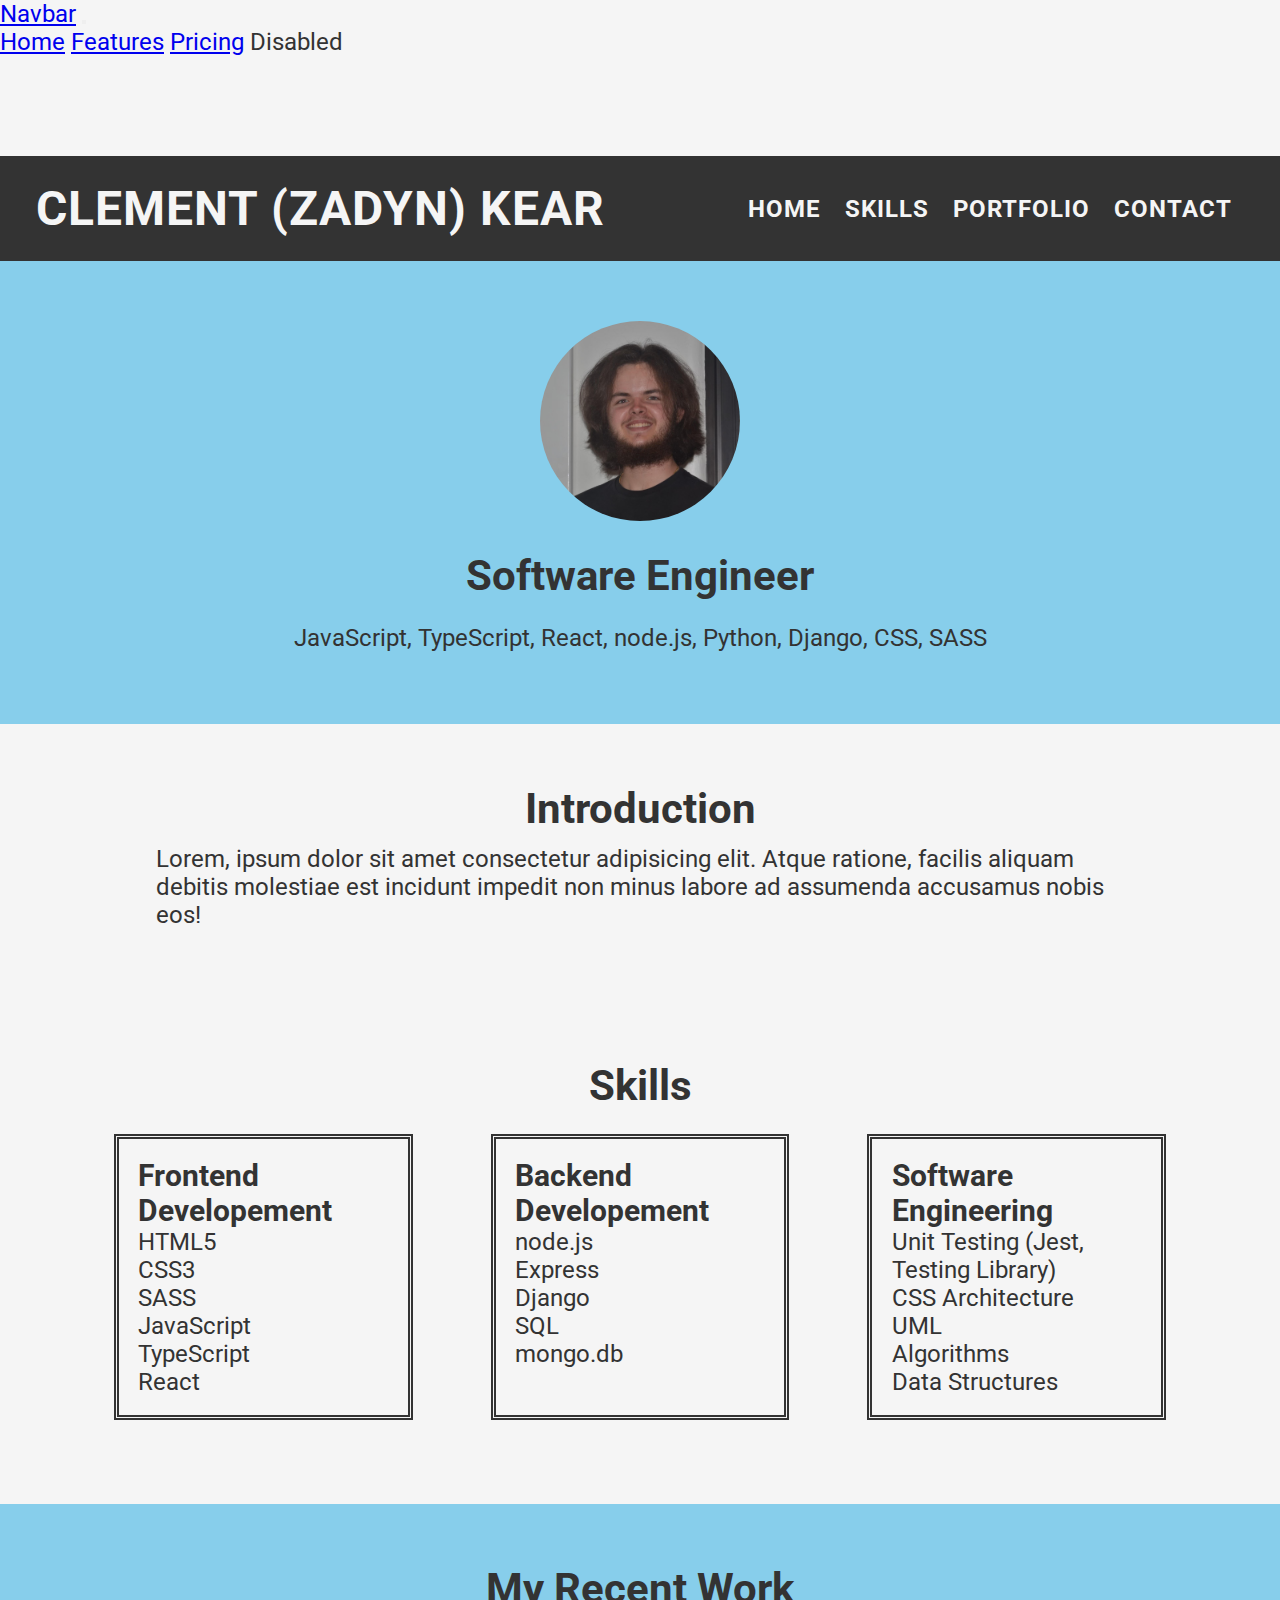
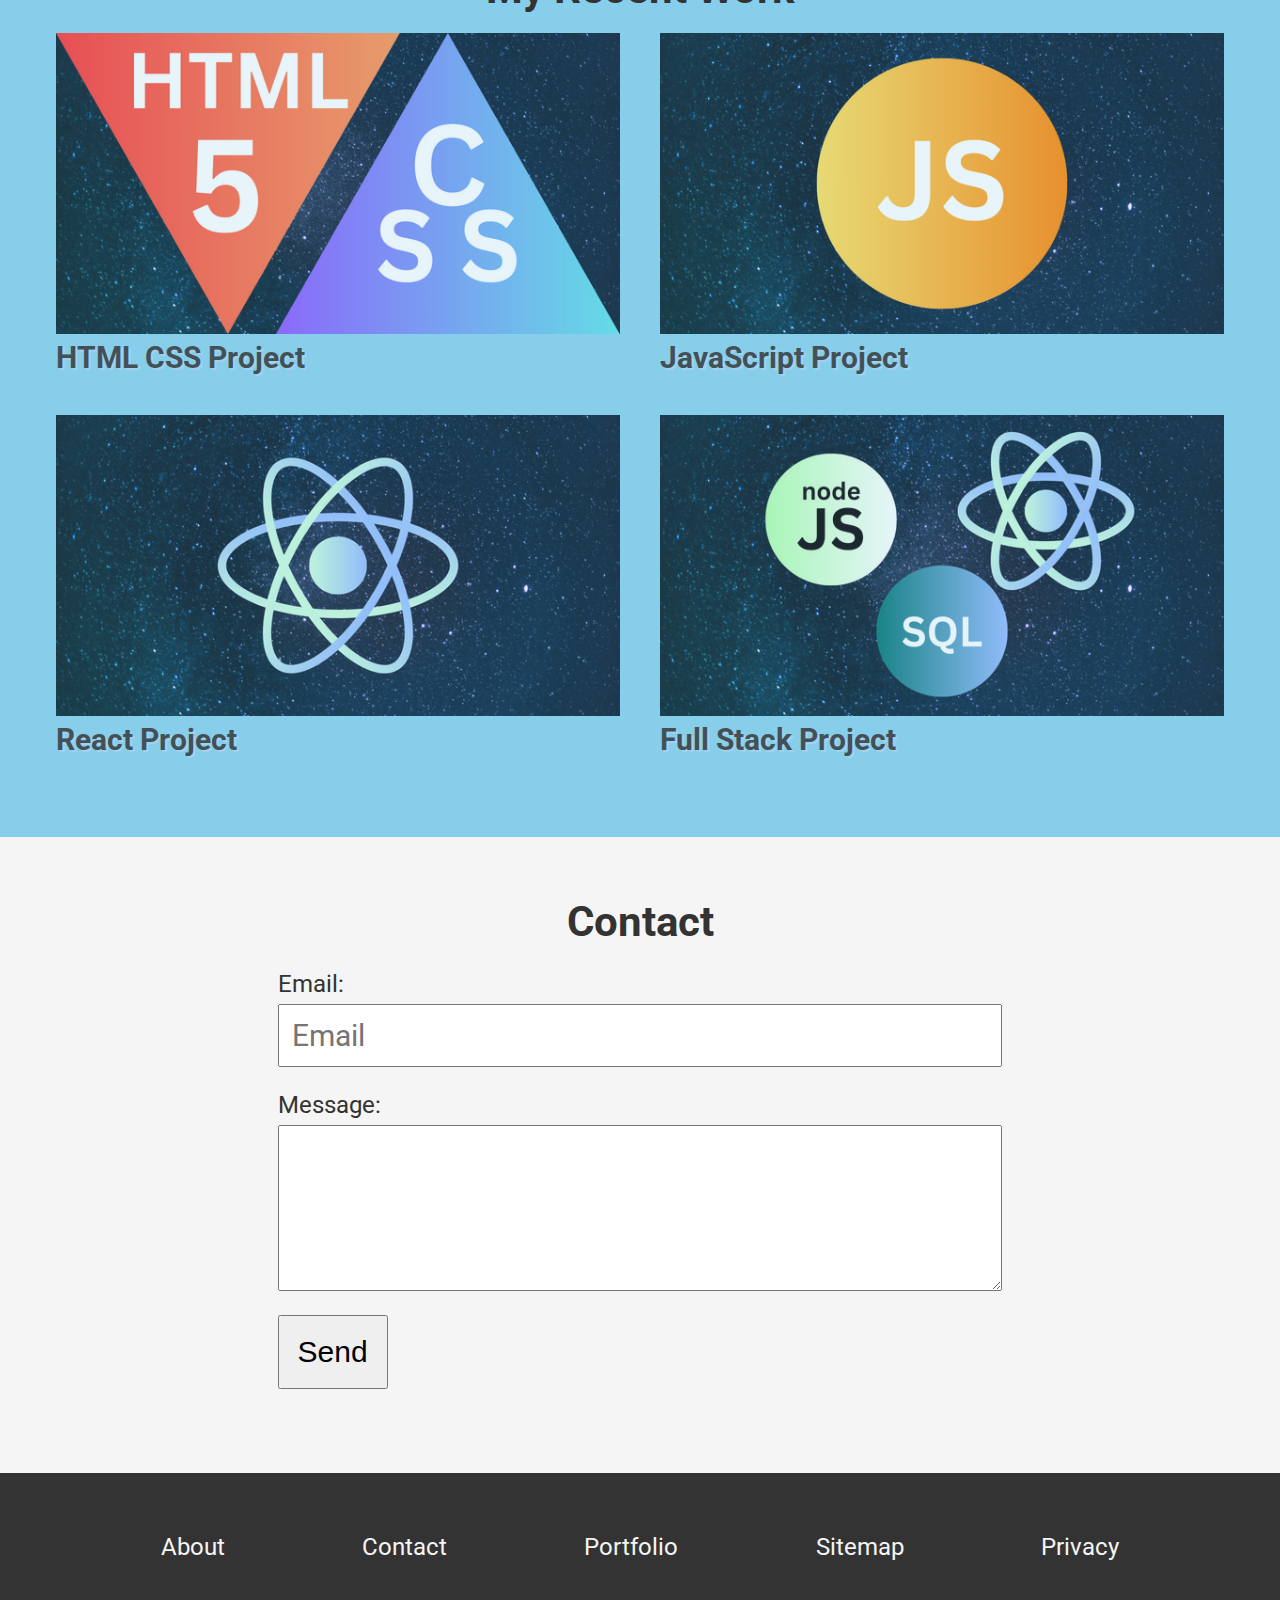
<file: index.html>
<!DOCTYPE html>
<html lang="en">
    <head>
        <meta charset="UTF-8">
        <meta name="viewport" content="width=device-width, initial-scale=1.0">
        <title>Web Developer Portfolio</title>
        <link rel="preconnect" href="https://fonts.googleapis.com">
        <link rel="preconnect" href="https://fonts.gstatic.com" crossorigin>
        <link
            href="https://fonts.googleapis.com/css2?family=Roboto:ital,wght@0,100;0,300;0,400;0,500;0,700;0,900;1,100;1,300;1,400;1,500;1,700;1,900&display=swap"
            rel="stylesheet"
        />
        <link
            href="https://cdn.jsdelivr.net/npm/bootstrap@5.3.2/dist/css/bootstrap.min.css"
            rel="stylesheet"
            integrity="sha384-T3c6CoIi6uLrA9TneNEoa7RxnatzjcDSCmG1MXxSR1GAsXEV/Dwwykc2MPK8M2HN"
            crossorigin="anonymous"
        />
        <link rel="stylesheet" href="./styles/style.css" />
    </head>
    <body>
        <header>
            <nav class="navbar navbar-expand-sm bg-body-tertiary fixed-top" data-bs-theme="dark">
                <div class="container-fluid">
                  <a class="navbar-brand" href="#">Navbar</a>
                  <button class="navbar-toggler" type="button" data-bs-toggle="collapse" data-bs-target="#navbarNavAltMarkup" aria-controls="navbarNavAltMarkup" aria-expanded="false" aria-label="Toggle navigation">
                    <span class="navbar-toggler-icon"></span>
                  </button>
                  <div class="collapse navbar-collapse" id="navbarNavAltMarkup">
                    <div class="navbar-nav">
                      <a class="nav-link active" aria-current="page" href="#">Home</a>
                      <a class="nav-link" href="#">Features</a>
                      <a class="nav-link" href="#">Pricing</a>
                      <a class="nav-link disabled" aria-disabled="true">Disabled</a>
                    </div>
                  </div>
                </div>
              </nav>
        </header>
        <header class="page-header" style="margin-top: 100px">
            <h1>Clement (Zadyn) Kear</h1>
            <nav>
                <ul class="page-menu-container">
                    <li class="page-menu-item">
                        <a href="./index.html#" class="page-menu-link">Home</a>
                    </li>
                    <li class="page-menu-item">
                        <a href="./index.html#skills" class="page-menu-link">Skills</a>
                    </li>
                    <li class="page-menu-item">
                        <a href="./index.html#portfolio" class="page-menu-link">Portfolio</a>
                    </li>
                    <li class="page-menu-item">
                        <a href="./index.html#contact" class="page-menu-link">Contact</a>
                    </li>
                </ul>
            </nav>
        </header>
        <main>
            <section class="main-section profile bg-dark">
                <img src="./images/Profile Photo.png" alt="Clement (Zadyn) Kear's profile photo." class="profile-image" />
                <h2 class="profile-heading">Software Engineer</h2>
                <p class="profile-tagline">JavaScript, TypeScript, React, node.js, Python, Django, CSS, SASS</p>
            </section>
            <section class="main-section Introduction">
                <h2>Introduction</h2>
                <p>Lorem, ipsum dolor sit amet consectetur adipisicing elit. Atque ratione, facilis aliquam debitis molestiae est incidunt impedit non minus labore ad assumenda accusamus nobis eos!</p>
            </section>
            <section class="main-section skills" id="skills">
                <h2>Skills</h2>
                <div class="skill-card-container">
                    <section class="skill-card">
                        <h3>Frontend Developement</h3>
                        <ul class="skill-list">
                            <li>HTML5</li>
                            <li>CSS3</li>
                            <li>SASS</li>
                            <li>JavaScript</li>
                            <li>TypeScript</li>
                            <li>React</li>
                        </ul>
                    </section>
                    <section class="skill-card">
                        <h3>Backend Developement</h3>
                        <ul class="skill-list">
                            <li>node.js</li>
                            <li>Express</li>
                            <li>Django</li>
                            <li>SQL</li>
                            <li>mongo.db</li>
                        </ul>
                    </section>
                    <section class="skill-card">
                        <h3>Software Engineering</h3>
                        <ul class="skill-list">
                            <li>Unit Testing (Jest, Testing Library)</li>
                            <li>CSS Architecture</li>
                            <li>UML</li>
                            <li>Algorithms</li>
                            <li>Data Structures</li>
                        </ul>
                    </section>
                </div>
                
            </section>
            <section class="main-section recent-work bg-dark" id="portfolio">
                <h2>My Recent Work</h2>
                <ul class="project-list">
                    <li class="project-item">
                        <a href="#" class="project-link">
                            <img src="./images/HTML5+CSS.png"
                            alt="HTML CSS Project" class="project-thumbnail-img" />
                            <h3>HTML CSS Project</h3>
                        </a>
                    </li>
                    <li class="project-item">
                        <a href="#" class="project-link">
                            <img src="./images/JS.png"
                            alt="JavaScript Project" class="project-thumbnail-img" />
                            <h3>JavaScript Project</h3>
                        </a>
                    </li>
                    <li class="project-item">
                        <a href="#" class="project-link">
                            <img src="./images/React.png"
                            alt="React Project" class="project-thumbnail-img" />
                            <h3>React Project</h3>
                        </a>
                    </li>
                    <li class="project-item">
                        <a href="#" class="project-link">
                            <img src="./images/NodeFS.png"
                            alt="Full Stack Project" class="project-thumbnail-img" />
                            <h3>Full Stack Project</h3>
                        </a>
                    </li>
                </ul>
            </section>
            <section class="main-section contact" id="contact">
                <h2>Contact</h2>
                <form action="#" method="GET">
                    <div class="form-row">
                        <label for="email-field">Email:</label>
                        <input type="email" id="email-field" name="email-field" placeholder="Email" required/>
                    </div>
                    <div class="form-row">
                        <label for="message-area">Message:</label>
                        <textarea name="message-area" id="message-area" rows="4" required></textarea>
                    </div>
                    <div class="form-row no-stretch">
                        <button type="submit" class="send-button">Send</button>
                    </div>
                </form>
            </section>
        </main>
        <footer class="page-footer">
            <nav>
                <ul class="footer-links-container">
                    <li class="footer-link-item"><a href="#" class="page-menu-link">About</a></li>
                    <li class="footer-link-item"><a href="#" class="page-menu-link">Contact</a></li>
                    <li class="footer-link-item"><a href="#" class="page-menu-link">Portfolio</a></li>
                    <li class="footer-link-item"><a href="#" class="page-menu-link">Sitemap</a></li>
                    <li class="footer-link-item"><a href="./privacy.html" class="page-menu-link">Privacy</a></li>
                </ul>
            </nav>
        </footer>
        <script
            src="https://cdn.jsdelivr.net/npm/bootstrap@5.3.2/dist/js/bootstrap.bundle.min.js"
            integrity="sha384-C6RzsynM9kWDrMNeT87bh95OGNyZPhcTNXj1NW7RuBCsyN/o0jlpcV8Qyq46cDfL"
            crossorigin="anonymous">
        </script>
    </body>
</html>
</file>
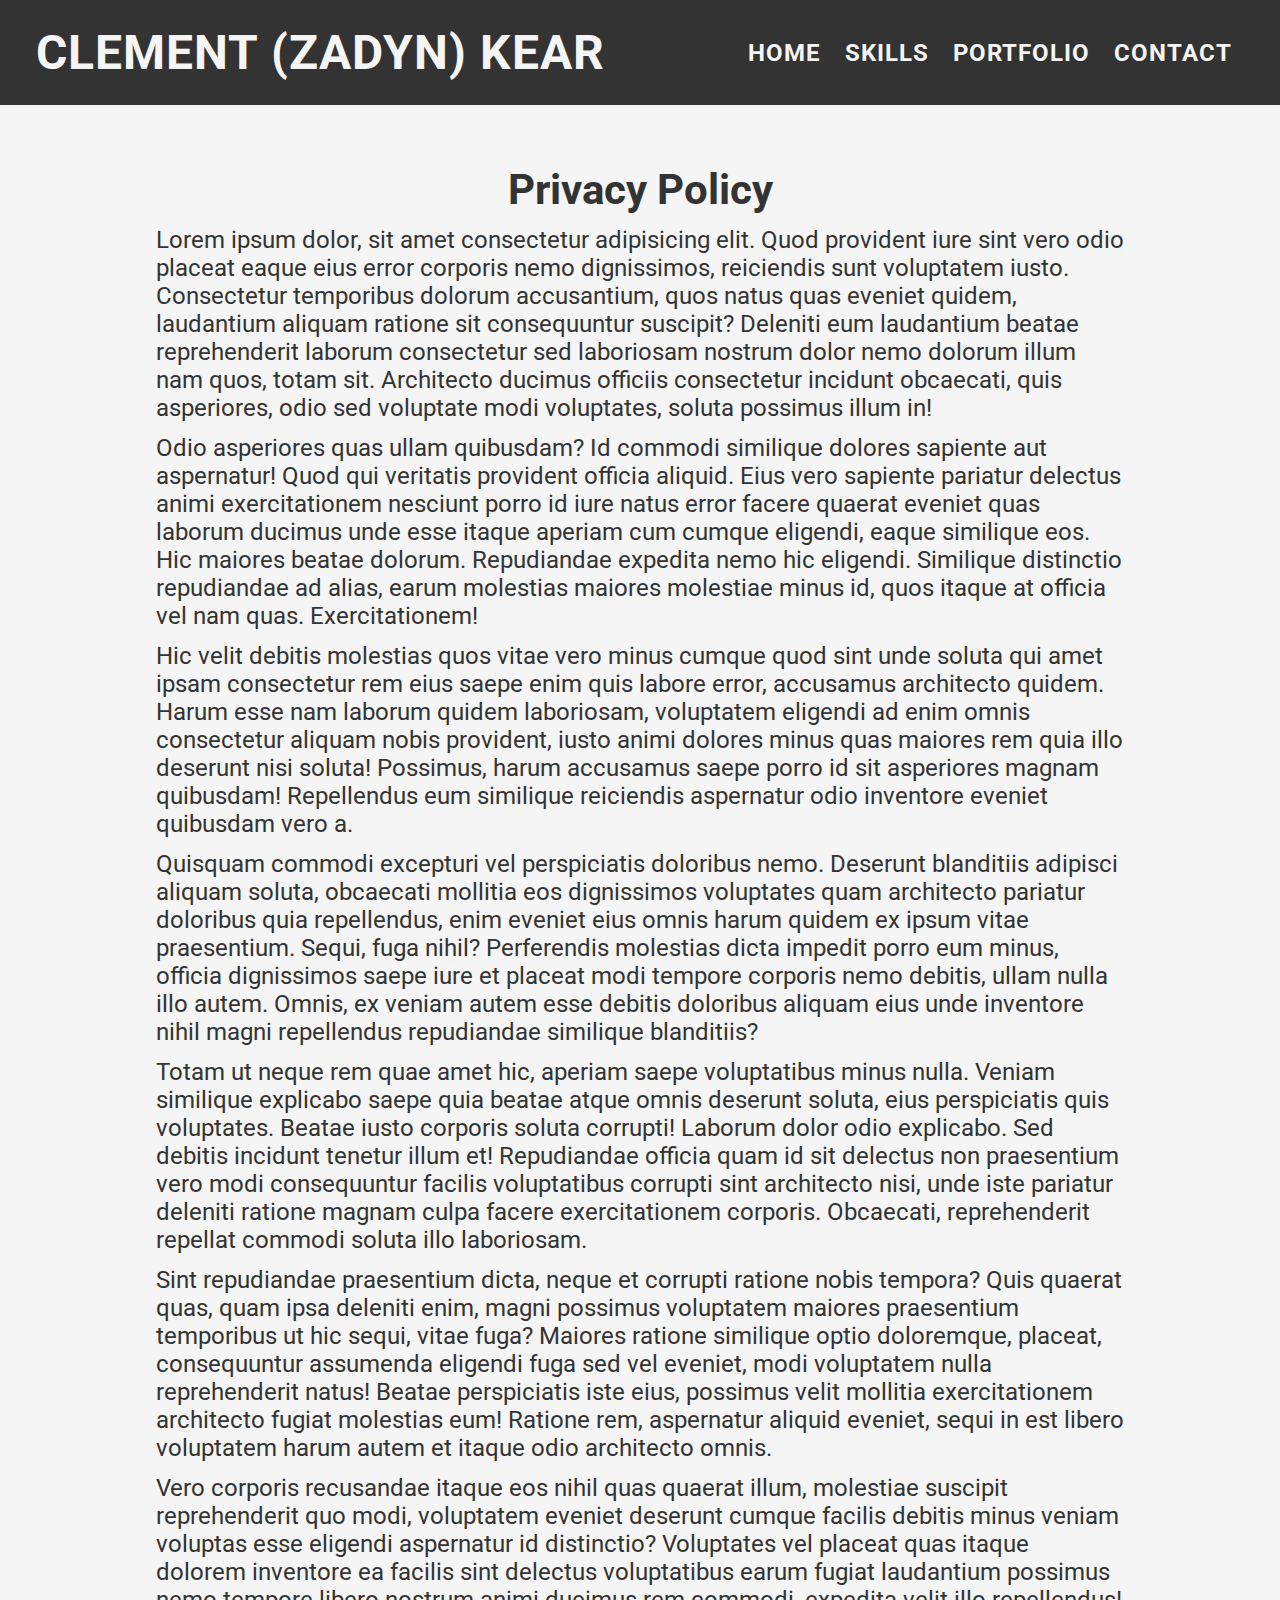
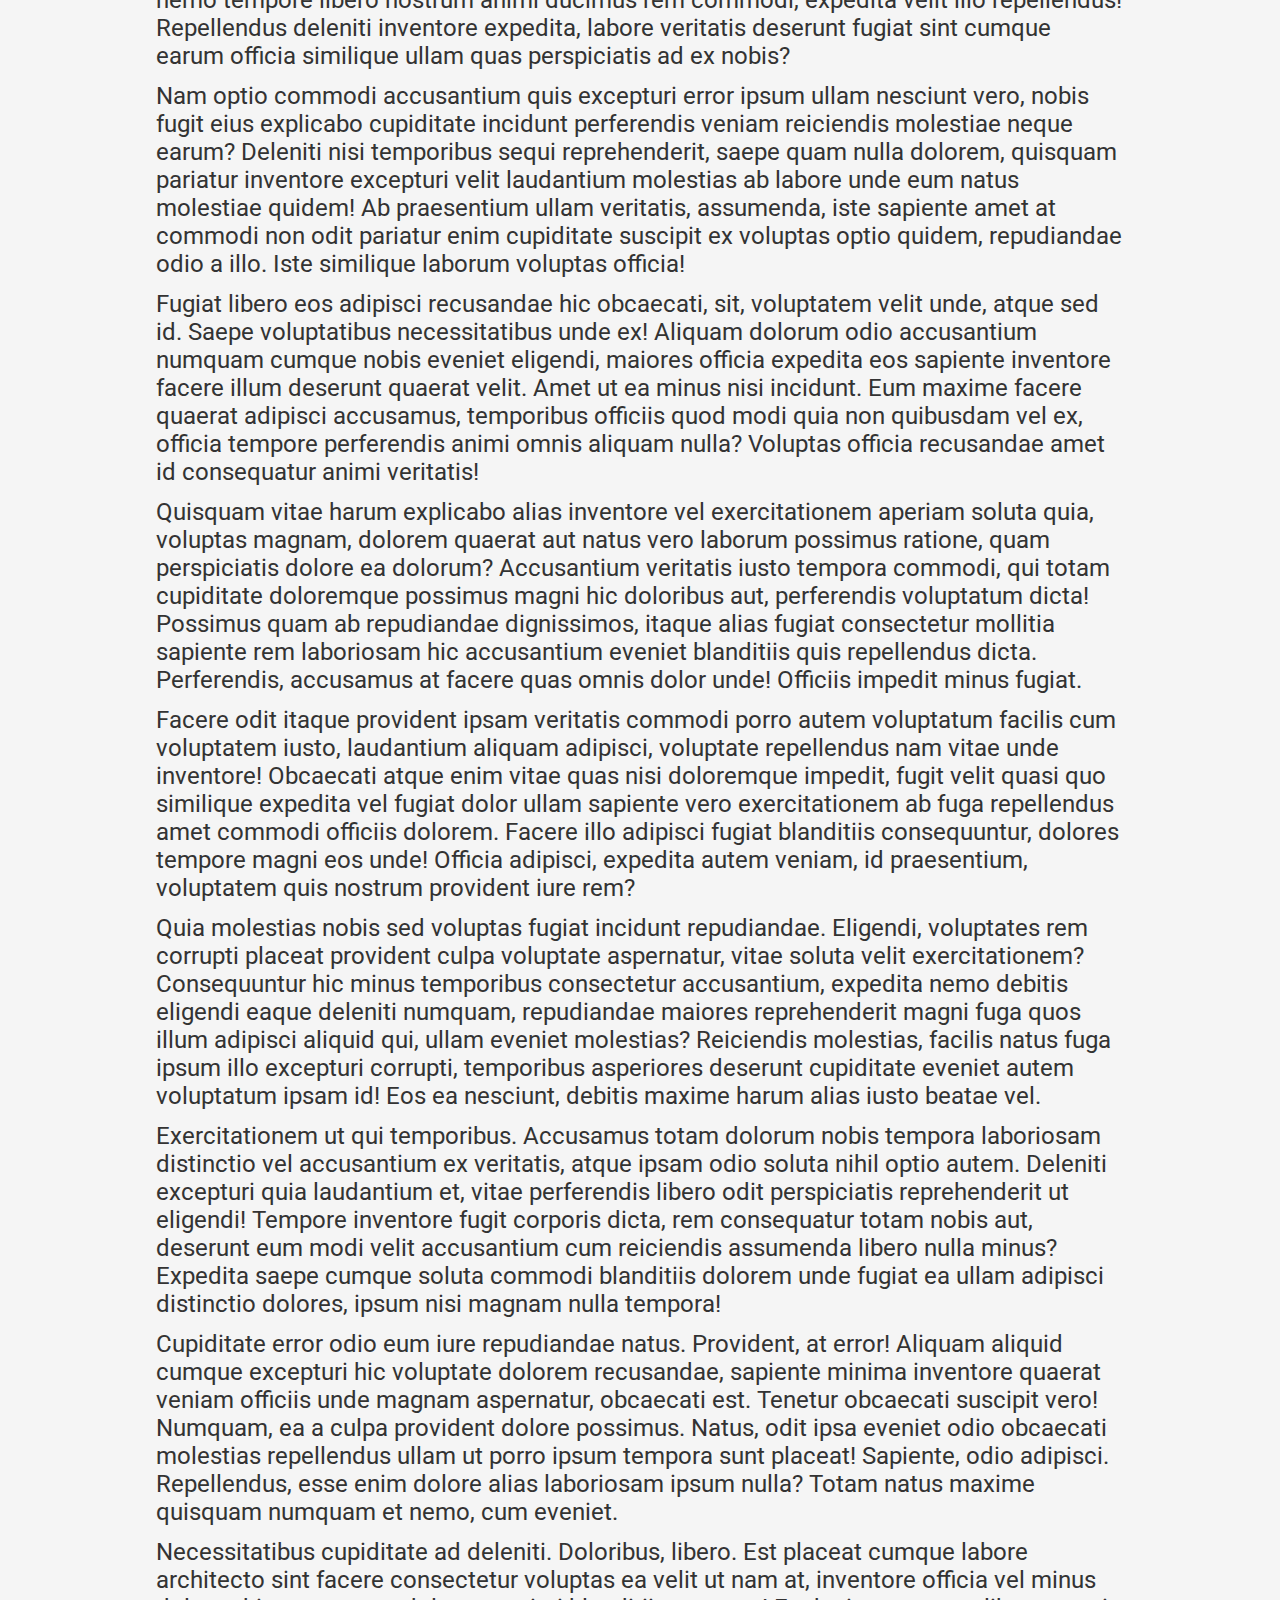
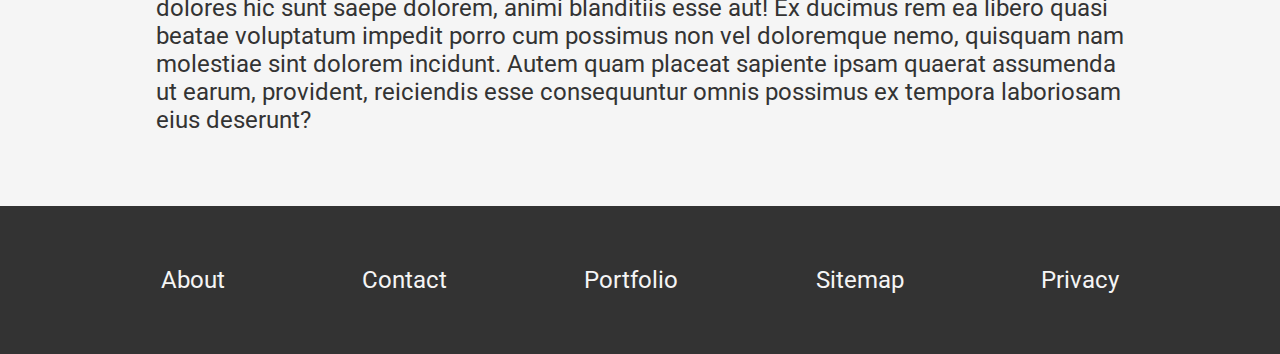
<file: privacy.html>
<!DOCTYPE html>
<html lang="en">
    <head>
        <meta charset="UTF-8">
        <meta name="viewport" content="width=device-width, initial-scale=1.0">
        <title>Web Developer Portfolio - Privacy Policy</title>
        <link rel="preconnect" href="https://fonts.googleapis.com">
        <link rel="preconnect" href="https://fonts.gstatic.com" crossorigin>
        <link
            href="https://fonts.googleapis.com/css2?family=Roboto:ital,wght@0,100;0,300;0,400;0,500;0,700;0,900;1,100;1,300;1,400;1,500;1,700;1,900&display=swap"
            rel="stylesheet"
        />
        <link rel="stylesheet" href="./styles/style.css">
    </head>
    <body>
        <header class="page-header">
            <h1>Clement (Zadyn) Kear</h1>
            <nav>
                <ul class="page-menu-container">
                    <li class="page-menu-item">
                        <a href="./index.html#" class="page-menu-link">Home</a>
                    </li>
                    <li class="page-menu-item">
                        <a href="./index.html#skills" class="page-menu-link">Skills</a>
                    </li>
                    <li class="page-menu-item">
                        <a href="./index.html#portfolio" class="page-menu-link">Portfolio</a>
                    </li>
                    <li class="page-menu-item">
                        <a href="./index.html#contact" class="page-menu-link">Contact</a>
                    </li>
                </ul>
            </nav>
        </header>
        <main>
            <section class="main-section">
                <h2>Privacy Policy</h2>
                
                <p>Lorem ipsum dolor, sit amet consectetur adipisicing elit. Quod provident iure sint vero odio placeat eaque eius error corporis nemo dignissimos, reiciendis sunt voluptatem iusto. Consectetur temporibus dolorum accusantium, quos natus quas eveniet quidem, laudantium aliquam ratione sit consequuntur suscipit? Deleniti eum laudantium beatae reprehenderit laborum consectetur sed laboriosam nostrum dolor nemo dolorum illum nam quos, totam sit. Architecto ducimus officiis consectetur incidunt obcaecati, quis asperiores, odio sed voluptate modi voluptates, soluta possimus illum in!</p>
                <p>Odio asperiores quas ullam quibusdam? Id commodi similique dolores sapiente aut aspernatur! Quod qui veritatis provident officia aliquid. Eius vero sapiente pariatur delectus animi exercitationem nesciunt porro id iure natus error facere quaerat eveniet quas laborum ducimus unde esse itaque aperiam cum cumque eligendi, eaque similique eos. Hic maiores beatae dolorum. Repudiandae expedita nemo hic eligendi. Similique distinctio repudiandae ad alias, earum molestias maiores molestiae minus id, quos itaque at officia vel nam quas. Exercitationem!</p>
                <p>Hic velit debitis molestias quos vitae vero minus cumque quod sint unde soluta qui amet ipsam consectetur rem eius saepe enim quis labore error, accusamus architecto quidem. Harum esse nam laborum quidem laboriosam, voluptatem eligendi ad enim omnis consectetur aliquam nobis provident, iusto animi dolores minus quas maiores rem quia illo deserunt nisi soluta! Possimus, harum accusamus saepe porro id sit asperiores magnam quibusdam! Repellendus eum similique reiciendis aspernatur odio inventore eveniet quibusdam vero a.</p>
                <p>Quisquam commodi excepturi vel perspiciatis doloribus nemo. Deserunt blanditiis adipisci aliquam soluta, obcaecati mollitia eos dignissimos voluptates quam architecto pariatur doloribus quia repellendus, enim eveniet eius omnis harum quidem ex ipsum vitae praesentium. Sequi, fuga nihil? Perferendis molestias dicta impedit porro eum minus, officia dignissimos saepe iure et placeat modi tempore corporis nemo debitis, ullam nulla illo autem. Omnis, ex veniam autem esse debitis doloribus aliquam eius unde inventore nihil magni repellendus repudiandae similique blanditiis?</p>
                <p>Totam ut neque rem quae amet hic, aperiam saepe voluptatibus minus nulla. Veniam similique explicabo saepe quia beatae atque omnis deserunt soluta, eius perspiciatis quis voluptates. Beatae iusto corporis soluta corrupti! Laborum dolor odio explicabo. Sed debitis incidunt tenetur illum et! Repudiandae officia quam id sit delectus non praesentium vero modi consequuntur facilis voluptatibus corrupti sint architecto nisi, unde iste pariatur deleniti ratione magnam culpa facere exercitationem corporis. Obcaecati, reprehenderit repellat commodi soluta illo laboriosam.</p>
                <p>Sint repudiandae praesentium dicta, neque et corrupti ratione nobis tempora? Quis quaerat quas, quam ipsa deleniti enim, magni possimus voluptatem maiores praesentium temporibus ut hic sequi, vitae fuga? Maiores ratione similique optio doloremque, placeat, consequuntur assumenda eligendi fuga sed vel eveniet, modi voluptatem nulla reprehenderit natus! Beatae perspiciatis iste eius, possimus velit mollitia exercitationem architecto fugiat molestias eum! Ratione rem, aspernatur aliquid eveniet, sequi in est libero voluptatem harum autem et itaque odio architecto omnis.</p>
                <p>Vero corporis recusandae itaque eos nihil quas quaerat illum, molestiae suscipit reprehenderit quo modi, voluptatem eveniet deserunt cumque facilis debitis minus veniam voluptas esse eligendi aspernatur id distinctio? Voluptates vel placeat quas itaque dolorem inventore ea facilis sint delectus voluptatibus earum fugiat laudantium possimus nemo tempore libero nostrum animi ducimus rem commodi, expedita velit illo repellendus! Repellendus deleniti inventore expedita, labore veritatis deserunt fugiat sint cumque earum officia similique ullam quas perspiciatis ad ex nobis?</p>
                <p>Nam optio commodi accusantium quis excepturi error ipsum ullam nesciunt vero, nobis fugit eius explicabo cupiditate incidunt perferendis veniam reiciendis molestiae neque earum? Deleniti nisi temporibus sequi reprehenderit, saepe quam nulla dolorem, quisquam pariatur inventore excepturi velit laudantium molestias ab labore unde eum natus molestiae quidem! Ab praesentium ullam veritatis, assumenda, iste sapiente amet at commodi non odit pariatur enim cupiditate suscipit ex voluptas optio quidem, repudiandae odio a illo. Iste similique laborum voluptas officia!</p>
                <p>Fugiat libero eos adipisci recusandae hic obcaecati, sit, voluptatem velit unde, atque sed id. Saepe voluptatibus necessitatibus unde ex! Aliquam dolorum odio accusantium numquam cumque nobis eveniet eligendi, maiores officia expedita eos sapiente inventore facere illum deserunt quaerat velit. Amet ut ea minus nisi incidunt. Eum maxime facere quaerat adipisci accusamus, temporibus officiis quod modi quia non quibusdam vel ex, officia tempore perferendis animi omnis aliquam nulla? Voluptas officia recusandae amet id consequatur animi veritatis!</p>
                <p>Quisquam vitae harum explicabo alias inventore vel exercitationem aperiam soluta quia, voluptas magnam, dolorem quaerat aut natus vero laborum possimus ratione, quam perspiciatis dolore ea dolorum? Accusantium veritatis iusto tempora commodi, qui totam cupiditate doloremque possimus magni hic doloribus aut, perferendis voluptatum dicta! Possimus quam ab repudiandae dignissimos, itaque alias fugiat consectetur mollitia sapiente rem laboriosam hic accusantium eveniet blanditiis quis repellendus dicta. Perferendis, accusamus at facere quas omnis dolor unde! Officiis impedit minus fugiat.</p>
                <p>Facere odit itaque provident ipsam veritatis commodi porro autem voluptatum facilis cum voluptatem iusto, laudantium aliquam adipisci, voluptate repellendus nam vitae unde inventore! Obcaecati atque enim vitae quas nisi doloremque impedit, fugit velit quasi quo similique expedita vel fugiat dolor ullam sapiente vero exercitationem ab fuga repellendus amet commodi officiis dolorem. Facere illo adipisci fugiat blanditiis consequuntur, dolores tempore magni eos unde! Officia adipisci, expedita autem veniam, id praesentium, voluptatem quis nostrum provident iure rem?</p>
                <p>Quia molestias nobis sed voluptas fugiat incidunt repudiandae. Eligendi, voluptates rem corrupti placeat provident culpa voluptate aspernatur, vitae soluta velit exercitationem? Consequuntur hic minus temporibus consectetur accusantium, expedita nemo debitis eligendi eaque deleniti numquam, repudiandae maiores reprehenderit magni fuga quos illum adipisci aliquid qui, ullam eveniet molestias? Reiciendis molestias, facilis natus fuga ipsum illo excepturi corrupti, temporibus asperiores deserunt cupiditate eveniet autem voluptatum ipsam id! Eos ea nesciunt, debitis maxime harum alias iusto beatae vel.</p>
                <p>Exercitationem ut qui temporibus. Accusamus totam dolorum nobis tempora laboriosam distinctio vel accusantium ex veritatis, atque ipsam odio soluta nihil optio autem. Deleniti excepturi quia laudantium et, vitae perferendis libero odit perspiciatis reprehenderit ut eligendi! Tempore inventore fugit corporis dicta, rem consequatur totam nobis aut, deserunt eum modi velit accusantium cum reiciendis assumenda libero nulla minus? Expedita saepe cumque soluta commodi blanditiis dolorem unde fugiat ea ullam adipisci distinctio dolores, ipsum nisi magnam nulla tempora!</p>
                <p>Cupiditate error odio eum iure repudiandae natus. Provident, at error! Aliquam aliquid cumque excepturi hic voluptate dolorem recusandae, sapiente minima inventore quaerat veniam officiis unde magnam aspernatur, obcaecati est. Tenetur obcaecati suscipit vero! Numquam, ea a culpa provident dolore possimus. Natus, odit ipsa eveniet odio obcaecati molestias repellendus ullam ut porro ipsum tempora sunt placeat! Sapiente, odio adipisci. Repellendus, esse enim dolore alias laboriosam ipsum nulla? Totam natus maxime quisquam numquam et nemo, cum eveniet.</p>
                <p>Necessitatibus cupiditate ad deleniti. Doloribus, libero. Est placeat cumque labore architecto sint facere consectetur voluptas ea velit ut nam at, inventore officia vel minus dolores hic sunt saepe dolorem, animi blanditiis esse aut! Ex ducimus rem ea libero quasi beatae voluptatum impedit porro cum possimus non vel doloremque nemo, quisquam nam molestiae sint dolorem incidunt. Autem quam placeat sapiente ipsam quaerat assumenda ut earum, provident, reiciendis esse consequuntur omnis possimus ex tempora laboriosam eius deserunt?</p>
            </section>
        </main>
        
        <footer class="page-footer">
            <nav>
                <ul class="footer-links-container">
                    <li class="footer-link-item"><a href="#" class="page-menu-link">About</a></li>
                    <li class="footer-link-item"><a href="#" class="page-menu-link">Contact</a></li>
                    <li class="footer-link-item"><a href="#" class="page-menu-link">Portfolio</a></li>
                    <li class="footer-link-item"><a href="#" class="page-menu-link">Sitemap</a></li>
                    <li class="footer-link-item"><a href="./privacy.html" class="page-menu-link">Privacy</a></li>
                </ul>
            </nav>
        </footer>
    </body>
</html>
</file>
<file: styles/style.css>
/* *********************** CSS Variables ************************* */
:root {
    --alternate-background: #87CEEB;
    --primary-accent: #DAA520;
    --hover-primary-accent: #E58230;
    --primary-font: #333;
    --primary-font-hover: #444444;
    --primary-background: whitesmoke;
    --primary-background-hover: white;
    --header-footer-background: #333333;
    --header-footer-font: whitesmoke;
}

/* *********************** Reset ************************* */
html {
    font-size: 24px;
}

* {
    margin: 0;
    padding: 0;
}

P {
    margin: 0.5rem 5rem;
}

h2{
    text-align: center;
    font-size: 1.75rem;
}

h3 {
    font-size: 1.25rem;
}

input, textarea {
    padding: 0.5rem;
    font-family: 'Roboto', sans-serif;
    font-size: 1.25rem;
}

/* *********************** Page level styles ************************* */
body {
    font-family: 'Roboto', sans-serif;
    color: var(--primary-font);
    background-color: var(--primary-background);
    min-width: 350px;
}

label {
    margin-bottom: 0.25rem;
}

/* *********************** HEADER and FOOTER ************************* */
.page-header, .page-footer {
    color: var(--header-footer-font);
    background-color: var(--header-footer-background);
}

.page-header {
    display: flex;
    justify-content: space-between;
    align-items: center;
    padding: 1rem 1.5rem;
    text-transform: uppercase;
    letter-spacing: 1px;
}

.page-footer {
    padding: 2rem 1.5rem;
}

.footer-links-container {
    display: flex;
    justify-content: space-evenly;
    list-style-type: none;
}

.footer-link-item {
    margin: 0.5rem;
}

.page-menu-container {
    list-style-type: none;
    display: flex;
    font-weight: 700;
}

.page-menu-item{
    margin: 0.5rem;
}

.page-menu-link {
    color: var(--header-footer-font);
    text-decoration: none;
}

.page-menu-link:hover {
    color: var(--hover-primary-accent)
}

/* *********************** main ************************* */
.bg-dark {
    background-color: var(--alternate-background) !important; /* bootstrap override */
}

.profile {
    text-align: center;
}

.main-section {
    padding: 2.5rem 1.5rem;
}

.profile-image {
    width: 200px;
    border-radius: 50%;
}

.profile-heading {
    margin: 1rem;
}

.profile-tagline {
    margin: 0.5rem;
}

.skill-card-container {
    display: flex;
    justify-content: space-evenly;
    flex-wrap: wrap;
}

.skill-card {
    border: 5px double var(--primary-font);
    padding: 0.8rem;
    width: 250px;
    margin: 1rem 0;
}

.project-thumbnail-img {
    width: 100%;
}

.skill-list {
    list-style-type: none;
}

.project-list {
    list-style-type: none;
    display: grid;
    grid-template-columns: 1fr 1fr;
    justify-items: center;
}

.project-item {
    margin: 20px;
}

.project-link {
    text-decoration: none;
    color: var(--primary-font);
    text-shadow: 2px 2px 0px rgba(222, 222, 255, 0.4);
    opacity: 0.8;
}

.project-link:hover {
    color: var(--primary-font-hover);
    text-decoration: underline;
    text-shadow: 2px 2px 3px rgba(222, 222, 255, 0.6);
    opacity: 1;
}

.form-row {
    margin: 1rem auto;
    display: flex;
    flex-direction: column;
    width: 60%;
}

.form-row.no-stretch {
    align-items: flex-start;
}

.send-button {
    background-color: none;
    padding: 0.75rem;
    font-size: 1.25rem;
    cursor: pointer;
    transition: 0.25s;
}

.send-button:hover,
.send-button:focus {
    transform: translateY(-0.25rem);
    color: var(--primary-font-hover);
    border-color: var(--alternate-background);
    background-color: var(--primary-background-hover);
}

@media screen and (max-width: 992px) {
    html {
        font-size: 10px;
    }

    input, textarea {
        font-size: 1rem;
    }
}

@media screen and (max-width: 768px) {
    .skill-card-container {
        flex-direction: column;
        align-items: center;
    }

    .project-list {
        grid-template-columns: 1fr;
    }

    .page-menu-container {
        display: none;
    }

    .form-row {
        width: 80%;
    }
}

@media screen and (max-width: 576px) {
    .footer-links-container {
        flex-direction: column;
        align-items: center;
    }
}
</file>
